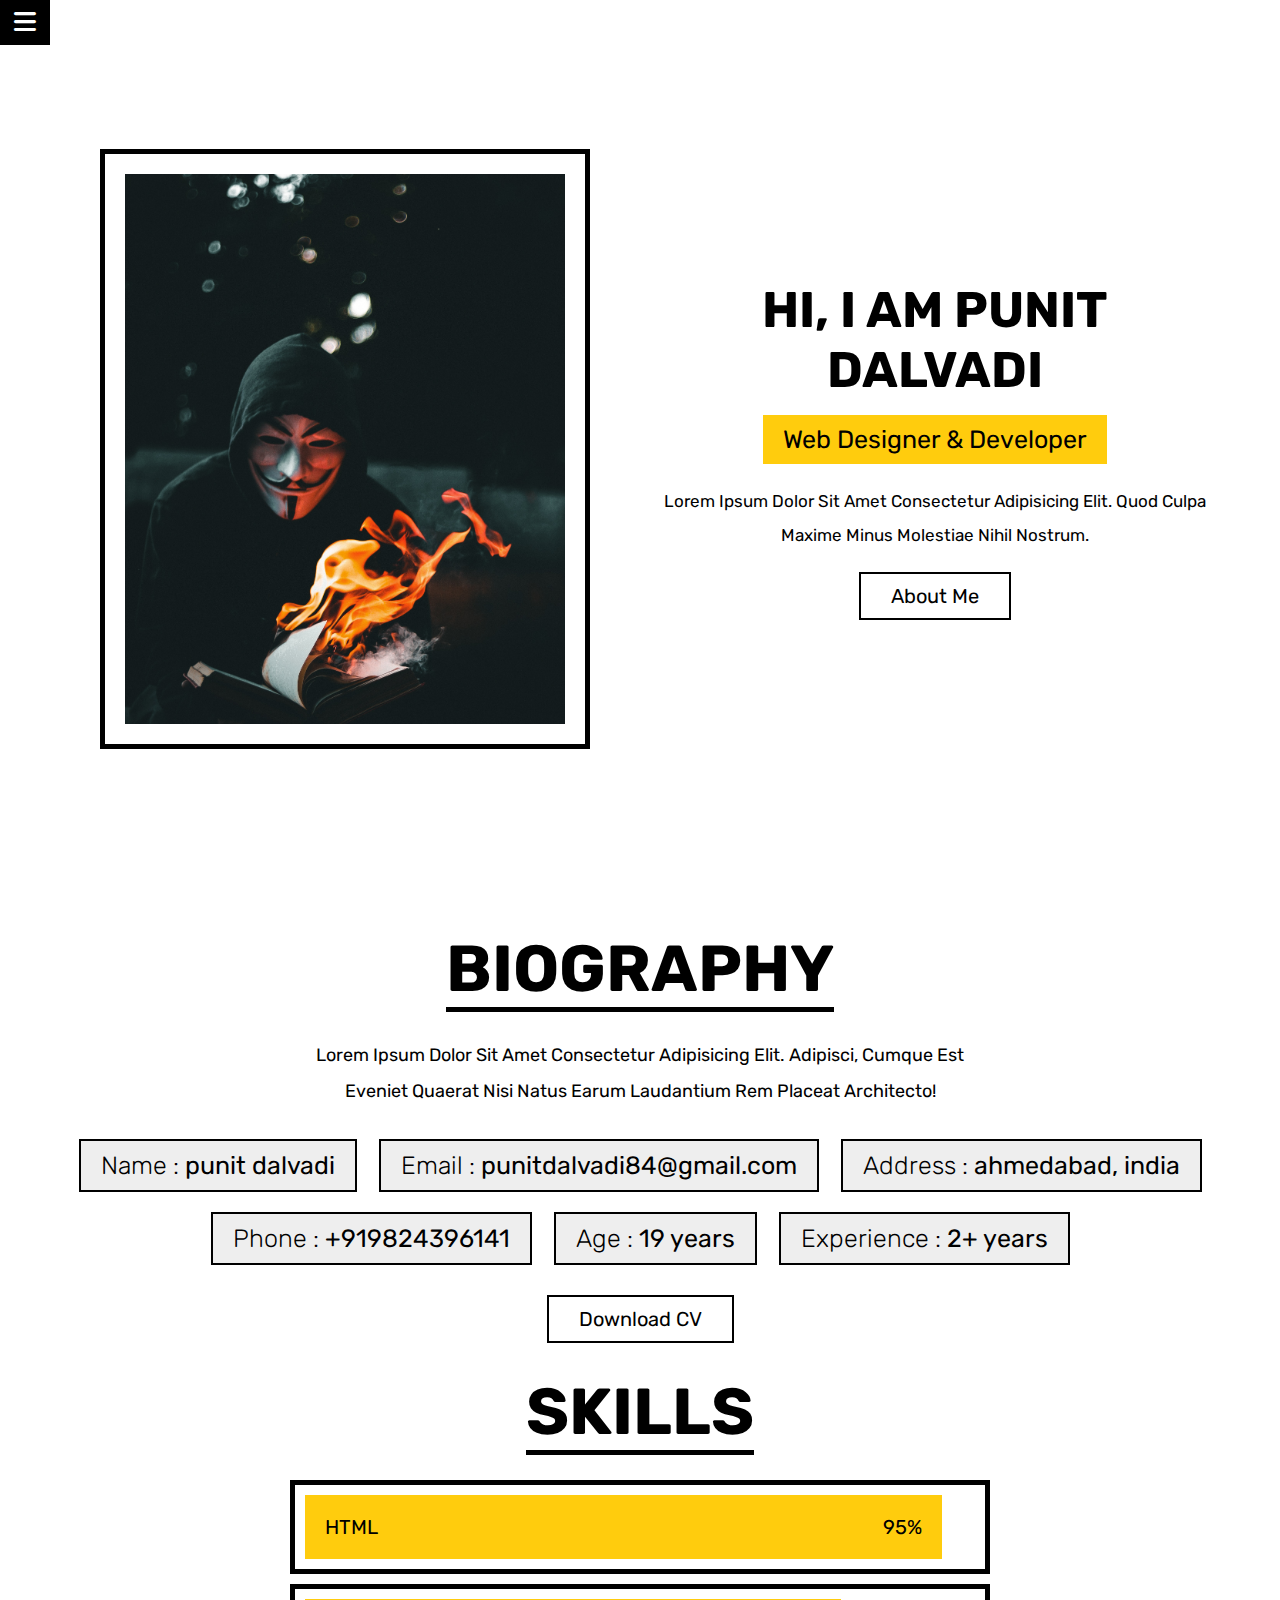
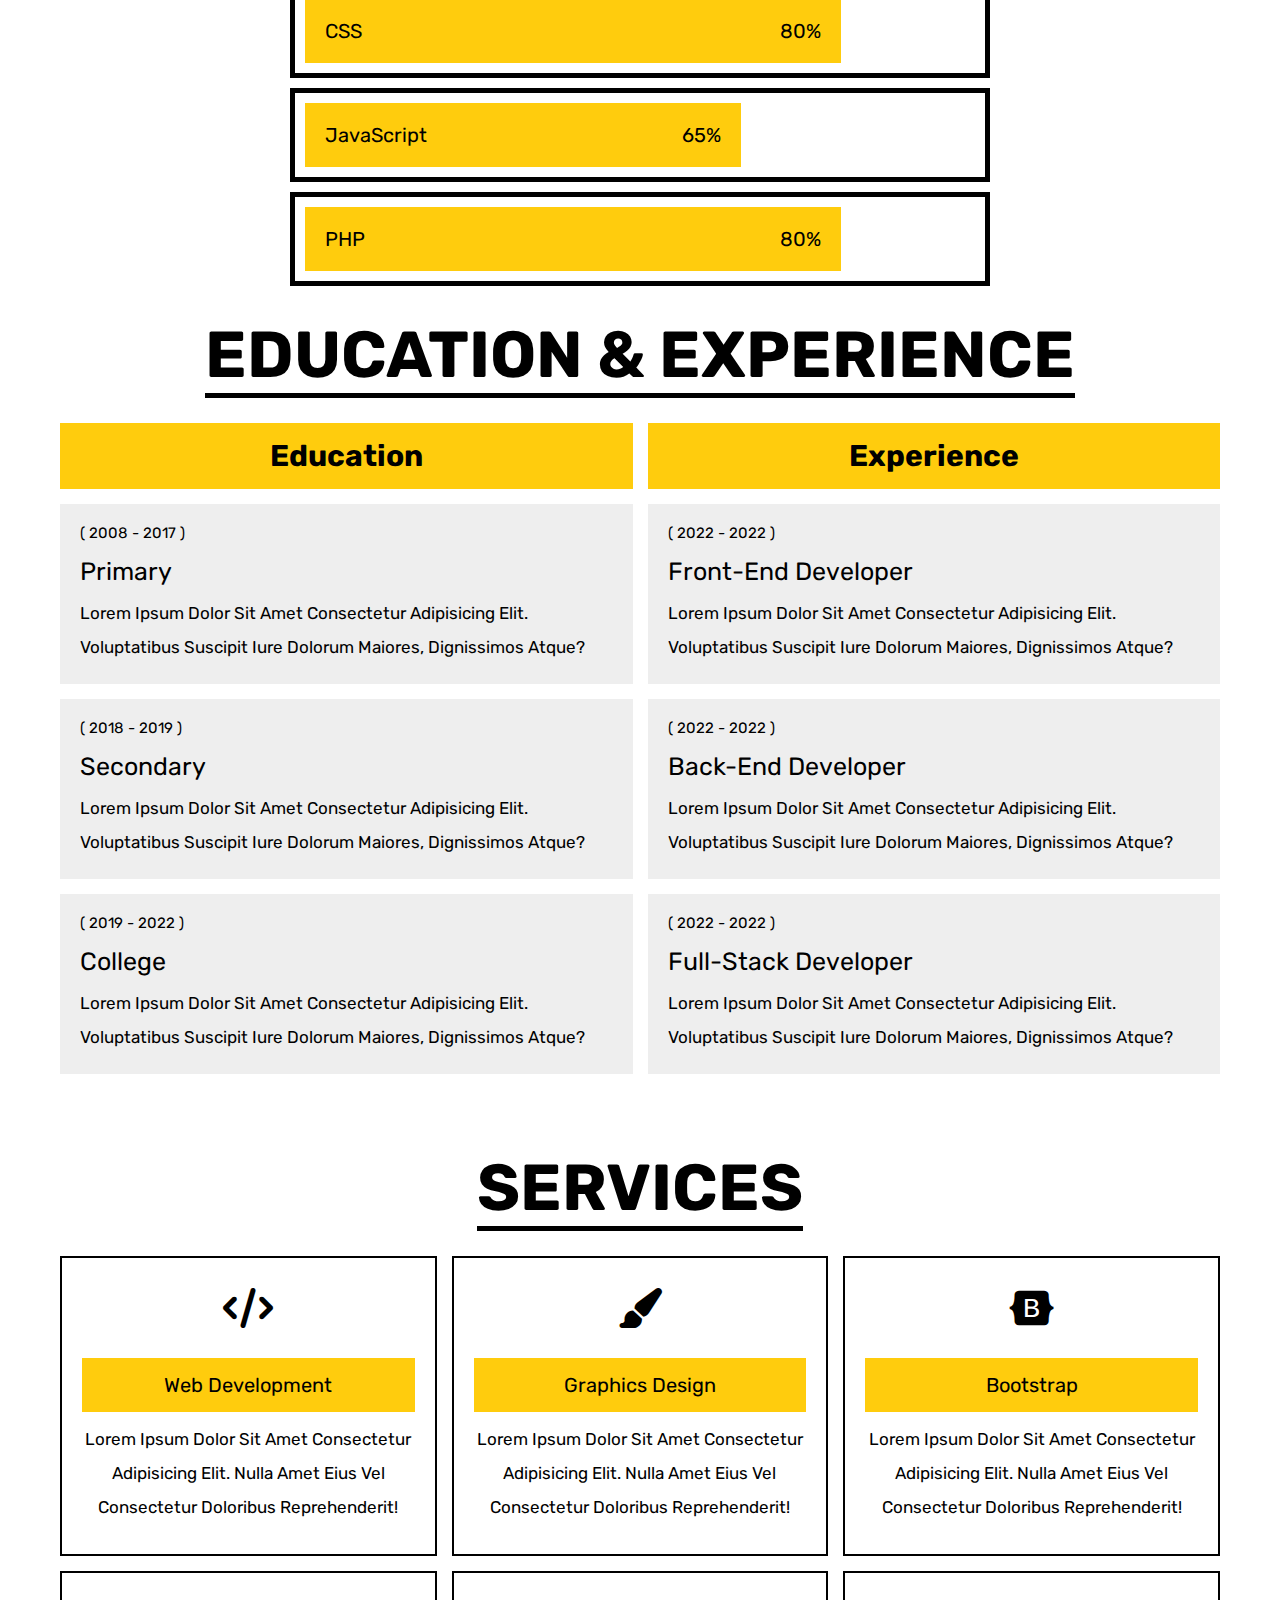
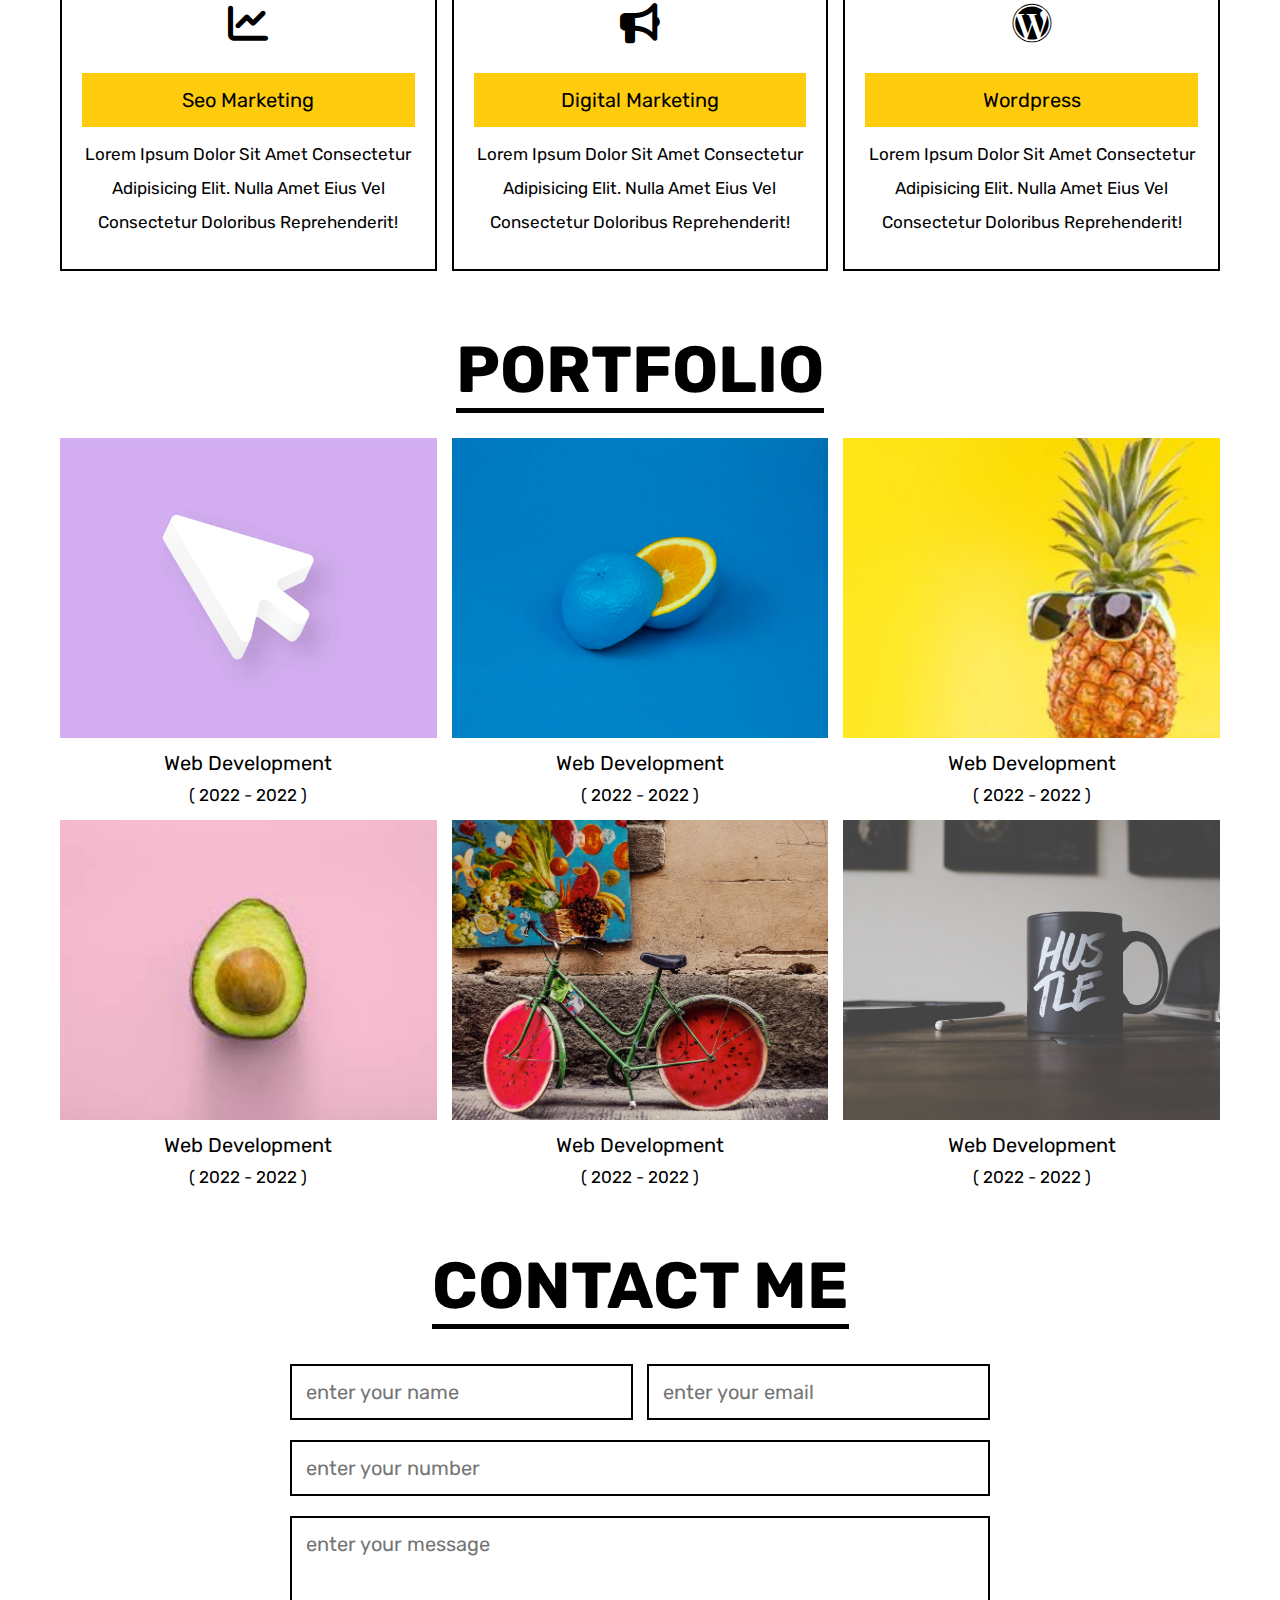
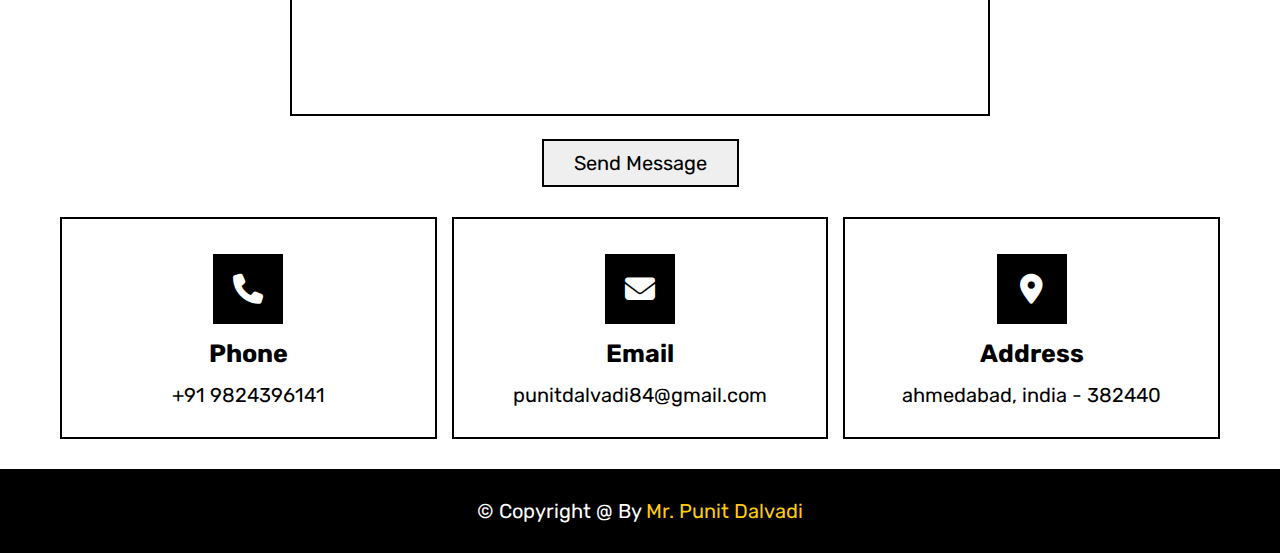
<file: portfolio 2.0/index.html>
<!DOCTYPE html>
<html lang="en">

<head>
    <meta charset="UTF-8">
    <meta http-equiv="X-UA-Compatible" content="IE=edge">
    <meta name="viewport" content="width=device-width, initial-scale=1.0">
    <title>Portfolio 2.0</title>

    <!-- font awesome cdn link -->
    <link rel="stylesheet" href="https://cdnjs.cloudflare.com/ajax/libs/font-awesome/6.2.0/css/all.min.css">

    <!-- custom css file link -->
    <link rel="stylesheet" href="style.css">

</head>

<body>

    <!-- header section start -->

    <header class="header">

        <div id="menu-btn" class="fas fa-bars"></div>

        <a href="#home" class="logo">Portfolio</a>


        <nav class="navbar">
            <a href="#home" class="active">home</a>
            <a href="#about">about</a>
            <a href="#services">services</a>
            <a href="#portfolio">portfolio</a>
            <a href="#contact">contact</a>
        </nav>

        <div class="follow">
            <a href="#" class="fab fa-facebook-f"></a>
            <a href="#" class="fab fa-twitter"></a>
            <a href="#" class="fab fa-instagram"></a>
            <a href="#" class="fab fa-linkedin"></a>
            <a href="#" class="fab fa-github"></a>
        </div>


    </header>


    <!-- header section end -->

    <!-- home section start -->

    <section class="home" id="home">

        <div class="image">
            <img src="./gallery/user1-img.jpg" alt="">
        </div>

        <div class="content">
            <h3>hi, i am punit dalvadi</h3>
            <span>web designer & developer</span>
            <p>Lorem ipsum dolor sit amet consectetur adipisicing elit. Quod culpa maxime minus molestiae nihil nostrum.
            </p>
            <a href="#about" class="btn">about me</a>
        </div>

    </section>

    <!-- home section end -->

    <!-- about section start -->

    <section class="about" id="about">

        <h1 class="heading"> <span>biography</span></h1>

        <div class="biography">
            <p>Lorem ipsum dolor sit amet consectetur adipisicing elit. Adipisci, cumque est eveniet quaerat nisi natus
                earum laudantium rem placeat architecto!</p>

            <div class="bio">
                <h3> <span>name :</span> punit dalvadi </h3>
                <h3> <span>email :</span> punitdalvadi84@gmail.com </h3>
                <h3> <span>address :</span> ahmedabad, india </h3>
                <h3> <span>phone :</span> +919824396141 </h3>
                <h3> <span>age :</span> 19 years </h3>
                <h3> <span>experience :</span> 2+ years </h3>
            </div>

            <a href="#" class="btn">download CV</a>

        </div>

        <div class="skills">

            <h1 class="heading"> <span>skills</span></h1>

            <div class="progress">
                <div class="bar">
                    <h3><span>HTML</span><span>95%</span></h3>
                </div>
                <div class="bar">
                    <h3><span>CSS</span><span>80%</span></h3>
                </div>
                <div class="bar">
                    <h3><span>JavaScript</span><span>65%</span></h3>
                </div>
                <div class="bar">
                    <h3><span>PHP</span><span>80%</span></h3>
                </div>
            </div>

        </div>

        <div class="edu-exp">

            <h1 class="heading"><span>education & experience</span></h1>

            <div class="row">

                <div class="box-container">

                    <h3 class="title">education</h3>

                    <div class="box">
                        <span>( 2008 - 2017 )</span>
                        <h3>primary</h3>
                        <p>Lorem ipsum dolor sit amet consectetur adipisicing elit. Voluptatibus suscipit iure dolorum
                            maiores, dignissimos atque?</p>
                    </div>

                    <div class="box">
                        <span>( 2018 - 2019 )</span>
                        <h3>secondary</h3>
                        <p>Lorem ipsum dolor sit amet consectetur adipisicing elit. Voluptatibus suscipit iure dolorum
                            maiores, dignissimos atque?</p>
                    </div>

                    <div class="box">
                        <span>( 2019 - 2022 )</span>
                        <h3>college</h3>
                        <p>Lorem ipsum dolor sit amet consectetur adipisicing elit. Voluptatibus suscipit iure dolorum
                            maiores, dignissimos atque?</p>
                    </div>

                </div>

                <div class="box-container">

                    <h3 class="title">experience</h3>

                    <div class="box">
                        <span>( 2022 - 2022 )</span>
                        <h3>front-end developer</h3>
                        <p>Lorem ipsum dolor sit amet consectetur adipisicing elit. Voluptatibus suscipit iure dolorum
                            maiores, dignissimos atque?</p>
                    </div>

                    <div class="box">
                        <span>( 2022 - 2022 )</span>
                        <h3>back-end developer</h3>
                        <p>Lorem ipsum dolor sit amet consectetur adipisicing elit. Voluptatibus suscipit iure dolorum
                            maiores, dignissimos atque?</p>
                    </div>

                    <div class="box">
                        <span>( 2022 - 2022 )</span>
                        <h3>full-stack developer</h3>
                        <p>Lorem ipsum dolor sit amet consectetur adipisicing elit. Voluptatibus suscipit iure dolorum
                            maiores, dignissimos atque?</p>
                    </div>

                </div>

            </div>
        </div>

    </section>

    <!-- about section end -->

    <!-- services section start -->

    <section class="services" id="services">

        <h1 class="heading"><span>services</span></h1>

        <div class="box-container">

            <div class="box">
                <i class="fas fa-code"></i>
                <h3>web development</h3>
                <p>Lorem ipsum dolor sit amet consectetur adipisicing elit. Nulla amet eius vel consectetur doloribus
                    reprehenderit!</p>
            </div>

            <div class="box">
                <i class="fas fa-paint-brush"></i>
                <h3>graphics design</h3>
                <p>Lorem ipsum dolor sit amet consectetur adipisicing elit. Nulla amet eius vel consectetur doloribus
                    reprehenderit!</p>
            </div>

            <div class="box">
                <i class="fab fa-bootstrap"></i>
                <h3>bootstrap</h3>
                <p>Lorem ipsum dolor sit amet consectetur adipisicing elit. Nulla amet eius vel consectetur doloribus
                    reprehenderit!</p>
            </div>

            <div class="box">
                <i class="fas fa-chart-line"></i>
                <h3>seo marketing</h3>
                <p>Lorem ipsum dolor sit amet consectetur adipisicing elit. Nulla amet eius vel consectetur doloribus
                    reprehenderit!</p>
            </div>

            <div class="box">
                <i class="fas fa-bullhorn"></i>
                <h3>digital marketing</h3>
                <p>Lorem ipsum dolor sit amet consectetur adipisicing elit. Nulla amet eius vel consectetur doloribus
                    reprehenderit!</p>
            </div>

            <div class="box">
                <i class="fab fa-wordpress"></i>
                <h3>wordpress</h3>
                <p>Lorem ipsum dolor sit amet consectetur adipisicing elit. Nulla amet eius vel consectetur doloribus
                    reprehenderit!</p>
            </div>
        </div>


    </section>


    <!-- services section end -->

    <!-- portfolio section start -->

    <section class="portfolio" id="portfolio">

        <h1 class="heading"><span>portfolio</span></h1>

        <div class="box-container">

            <div class="box">
                <img src="./gallery/img-1.jpg" alt="">
                <h3>web development</h3>
                <span>( 2022 - 2022 )</span>
            </div>

            <div class="box">
                <img src="./gallery/img-2.jpg" alt="">
                <h3>web development</h3>
                <span>( 2022 - 2022 )</span>
            </div>

            <div class="box">
                <img src="./gallery/img-3.jpg" alt="">
                <h3>web development</h3>
                <span>( 2022 - 2022 )</span>
            </div>

            <div class="box">
                <img src="./gallery/img-4.jpg" alt="">
                <h3>web development</h3>
                <span>( 2022 - 2022 )</span>
            </div>

            <div class="box">
                <img src="./gallery/img-5.jpg" alt="">
                <h3>web development</h3>
                <span>( 2022 - 2022 )</span>
            </div>

            <div class="box">
                <img src="./gallery/img-6.jpg" alt="">
                <h3>web development</h3>
                <span>( 2022 - 2022 )</span>
            </div>

        </div>


    </section>

    <!-- portfolio section end -->

    <!-- contact section start -->

    <section class="contact" id="contact">

        <h1 class="heading"><span>contact me</span></h1>

        <form action="" method="post">
            <div class="flex">
                <input type="text" name="name" placeholder="enter your name" class="box" required>
                <input type="email" name="email" placeholder="enter your email" class="box" required>
            </div>
            <input type="number" min="0" name="number" placeholder="enter your number" class="box" required>
            <textarea name="message" class="box" required placeholder="enter your message" cols="30" rows="10"></textarea>
            <input type="submit" value="send message" name="send" class="btn">
        </form>

        <div class="box-container">

            <div class="box">
                <i class="fas fa-phone"></i>
                <h3>phone</h3>
                <p>+91 9824396141</p>
            </div>

            <div class="box">
                <i class="fas fa-envelope"></i>
                <h3>email</h3>
                <p>punitdalvadi84@gmail.com</p>
            </div>

            <div class="box">
                <i class="fas fa-map-marker-alt"></i>
                <h3>address</h3>
                <p>ahmedabad, india - 382440</p>
            </div>
        </div>

    </section>


    <!-- contact section end -->

<div class="credit"> &copy; copyright @ <?php echo date(Y); ?> by <span>mr. punit dalvadi</span></div>













    <!-- custom js file link  -->
    <script src="script.js"></script>



</body>

</html>
</file>
<file: portfolio 2.0/style.css>
@import url('https://fonts.googleapis.com/css2?family=Rubik:wght@300;400;500;600&display=swap');

:root{
    --yellow:#ffcc0d;
    --black:#000;
    --white:#fff;
    --light-bg:#eee;
    --border-bold:.5rem solid var(--black);
    --border-light:.2rem solid var(--black);
}

*{
    font-family: 'Rubik', sans-serif;
    margin:0; padding:0;
    box-sizing: border-box;
    outline: none; border:none;
    text-decoration: none;
    text-transform: capitalize;
    color:var(--black);
}

*::selection{
    background-color:var(--black);
    color:var(--yellow);
}

*::-webkit-scrollbar{
    height: .5rem;
    width: 1rem;
}

*::-webkit-scrollbar-track{
    background-color: transparent;
}

*::-webkit-scrollbar-thumb{
    background-color: var(--yellow);
}

html{
    font-size: 62.5%;
    overflow-x: hidden;
    scroll-behavior: smooth;
}

body{
    overflow: hidden;
    transition: .2s linear !important;
}

body.active{
    padding-left: 35rem;
}

section{
    padding:3rem 2rem;
    margin: 0 auto;
    max-width: 1200px;
    text-align: center;
}

.heading{
    margin-bottom: 3rem;
    text-align: center;
}

.heading span{
    text-transform: uppercase;
    font-size: 6.5rem;
    border-bottom: var(--border-bold);
}

.btn{
    display: inline-block;
    margin-top: 1rem;
    cursor: pointer;
    padding:1rem 3rem;
    border:var(--border-light);
    font-size: 2rem;
}

.btn:hover{
    background-color: var(--black);
    color:var(--white);
}

.header{
    position: fixed;
    top:0; left:-35rem;
    height: 100vh;
    background-color: var(--white);
    border-right: var(--border-bold);
    width: 35rem;
    padding:3rem 2rem;
    text-align: center;
    display: flex;
    align-items: center;
    justify-content: space-between;
    flex-flow: column;
    transition: .2s linear !important;
    text-align: center;
}

.header .logo{
    text-transform: uppercase;
    border-bottom: var(--border-bold);
    font-weight: bolder;
    font-size: 4.5rem;
}

.header .navbar{
    width: 100%;
}

.header .navbar a{
    display: block;
    font-size: 2.5rem;
    padding:1.5rem;
    margin:.5rem;
}

.header .navbar a.active,
.header .navbar a:hover{
    background-color: var(--yellow);
}

.header .follow a{
    font-size: 3rem;
    margin:0 1rem;
    cursor: pointer;
    transition: .6s linear !important;
}

.header .follow a:hover{
    transform: rotate(360deg);
}

#menu-btn{
    position: absolute;
    top:0; right:-5.5rem;
    height: 4.5rem;
    line-height: 4.5rem;
    width: 5rem;
    font-size: 2.5rem;
    cursor: pointer;
    background-color: var(--black);
    color: var(--white);
}

.header.active{
    left: 0;
}

.home{
    display: flex;
    align-items: center;
    flex-wrap: wrap;
    gap:2rem;
    min-height: 100vh;
}

.home .image{
    flex:1 1 40rem;
}

.home .image img{
    height: 60rem;
    padding:2rem;
    border:var(--border-bold);
}

.home .content{
    flex:1 1 40rem;
}

.home .content h3{
    text-transform: uppercase;
    font-size: 5rem;
    margin-bottom: .5rem;
}

.home .content span{
    display: inline-block;
    padding:1rem 2rem;
    background-color: var(--yellow);
    font-size: 2.5rem;
    margin:1rem 0;
}

.home .content p{
    font-size: 1.7rem;
    line-height: 2;
    padding:1rem 0;
}

.about .biography p{
    margin:2rem auto;
    max-width: 70rem;
    line-height: 2;
    font-size: 1.8rem;
}

.about .biography .bio{
    margin: 1rem 0;
}

.about .biography .bio h3{
    padding:1rem 2rem;
    display: inline-block;
    margin:1rem;
    background-color: var(--light-bg);
    border:var(--border-light);
    word-break: break-all;
    font-size: 2.5rem;
    font-weight: normal;
    text-transform: none;
}

.about .biography .bio span{
    font-weight: lighter;
}

.about .skills{
    margin:3rem 0;
}

.about .skills .progress{
    margin-top: 1rem;
}

.about .skills .progress .bar{
    margin:1rem auto;
    max-width: 70rem;
    border: var(--border-bold);
    padding:1rem;
}

.about .skills .progress .bar h3{
    display: flex;
    align-items: center;
    justify-content: space-between;
    font-size: 2rem;
    padding:2rem;
    background-color: var(--yellow);
}

.about .skills .progress .bar span{
    font-weight: normal;
    
}

.about .skills .progress .bar:nth-child(1) h3{
    width: 95%;
}

.about .skills .progress .bar:nth-child(2) h3{
    width: 80%;
}

.about .skills .progress .bar:nth-child(3) h3{
    width: 65%;
}

.about .skills .progress .bar:nth-child(4) h3{
    width: 80%;
}

.about .edu-exp .row{
    display: flex;
    flex-wrap: wrap;
    gap:1.5rem;
}

.about .edu-exp .row .box-container{
    flex:1 1 40rem;
}

.about .edu-exp .row .box-container .title{
    padding:1.5rem;
    font-size: 3rem;
    background-color: var(--yellow);
}

.about .edu-exp .row .box-container .box{
    text-align: left;
    margin:1.5rem 0;
    background-color: var(--light-bg);
    padding:2rem;
}

.about .edu-exp .row .box-container .box span{
    font-size: 1.5rem;
}

.about .edu-exp .row .box-container .box h3{
    font-size: 2.5rem;
    font-weight: normal;
    margin-top: 1.5rem;
    margin-bottom: 1rem;
}

.about .edu-exp .row .box-container .box p{
    line-height: 1.5;
    font-size: 1.7rem;
    line-height: 2;
}

.services .box-container{
    display: grid;
    grid-template-columns: repeat(auto-fit, minmax(30rem, 1fr));
    gap:1.5rem;
    align-items: flex-start;
}

.services .box-container .box{
    padding:3rem 2rem;
    border:var(--border-light);
}

.services .box-container .box i{
    font-size: 4rem;
    margin-bottom: 2rem;
}

.services .box-container .box h3{
    margin:1rem 0;
    font-size: 2rem;
    padding:1.5rem;
    background-color: var(--yellow);
    font-weight: normal;
}

.services .box-container .box p{
    line-height: 2;
    font-size: 1.7rem;
}

.services .box-container .box:hover{
    background-color: var(--black);
}

.services .box-container .box:hover i{
    color: var(--white);
}

.services .box-container .box:hover p{
    color: var(--white);
}

.portfolio .box-container{
    display: grid;
    grid-template-columns: repeat(auto-fit, minmax(30rem, 1fr));
    gap:1.5rem;
    align-items: flex-start;
}

.portfolio .box-container .box img{
    height: 30rem;
    width: 100%;
    object-fit: cover;
}

.portfolio .box-container .box h3{
    margin:1rem 0;
    font-size: 2rem;
    font-weight: normal;
}

.portfolio .box-container .box span{
    font-size: 1.7rem;
}

.portfolio .box-container:hover .box{
    opacity: .2;
}

.portfolio .box-container .box:hover{
    opacity: 1;
}

.contact form{
    max-width: 70rem;
    margin:0 auto;
}

.contact form .box{
    width: 100%;
    padding:1.4rem;
    font-size: 2rem;
    text-transform: none;
    border: var(--border-light);
    margin:1rem 0;
}

.contact form textarea{
    height: 20rem;
    resize: none;
}

.contact form .flex{
    display: flex;
    flex-wrap: wrap;
    justify-content: space-between;
}

.contact form .flex .box{
    width: 49%;
}

.contact .box-container{
    display: grid;
    grid-template-columns: repeat(auto-fit, minmax(30rem, 1fr));
    gap:1.5rem;
    align-items: flex-start;
    margin-top: 3rem;
}

.contact .box-container .box{
    padding:3rem 2rem;
    border:var(--border-light);
}

.contact .box-container .box i{
    font-size: 3rem;
    height: 7rem;
    width: 7rem;
    line-height: 7rem;
    color: var(--white);
    background-color: var(--black);
    margin-top: .5rem;
}

.contact .box-container .box h3{
    margin:1.5rem 0;
    font-size: 2.5rem;
}

.contact .box-container .box p{
    font-size: 2rem;
    text-transform: none;
}

.credit{
    text-align: center;
    background-color: var(--black);
    padding:3rem;
    font-size: 2rem;
    color: var(--white);
}

.credit span{
    color: var(--yellow);
}


















/* media queries */

@media (max-width:991px){

    html{
        font-size: 55%;
    }

    body.active{
        padding-left: 0;
    }
}


@media (max-width:450px){

    html{
        font-size: 50%;
    }

    .header.active{
        padding-top: 7rem;
    }

    #menu-btn.fa-times{
        right:0;
    }

    .home .image img{
        height: auto;
        width: 100%;
    }

    .heading span{
        font-size: 4rem;
    }

    .about .biography .bio h3{
        font-size: 2rem;
    }

    .contact form .flex .box{
        width: 100%;
    }
}
</file>
